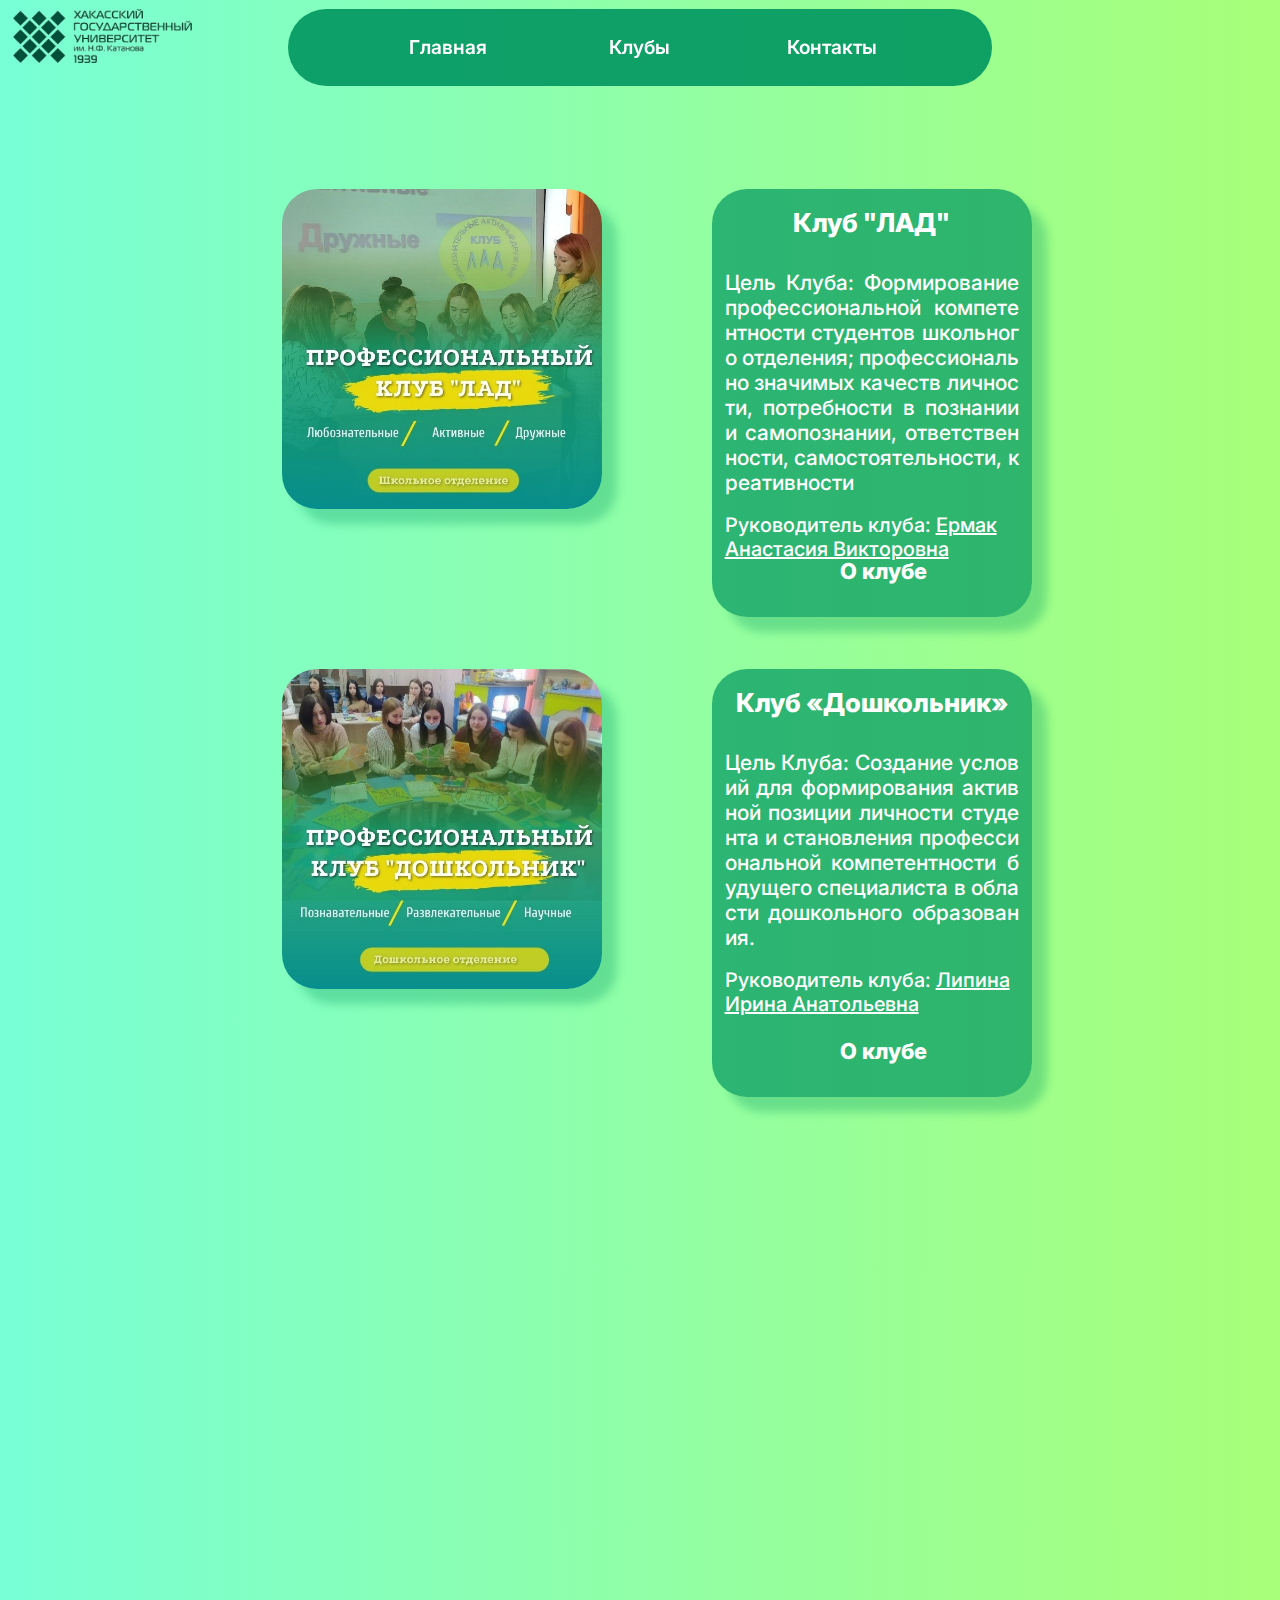
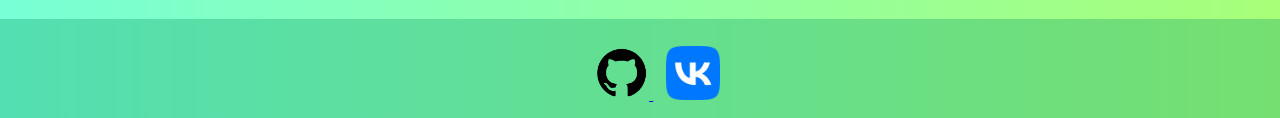
<file: index.html>
<!DOCTYPE html>
<html lang="ru-RU">
<head>
    <meta name="viewport" content="width=device-width, initial-scale=1">
    <link rel="stylesheet" href="assets/css/mystyle.css">
    <link rel="stylesheet" href="assets/fonts/gilroy.css">
    <link rel="stylesheet" href="assets/fonts/stylesheet.css">
    <link rel="preconnect" href="https://fonts.googleapis.com">
    <link rel="preconnect" href="https://fonts.gstatic.com" crossorigin>
    <link href="https://fonts.googleapis.com/css2?family=Inter:wght@400;600&display=swap" rel="stylesheet">
    <meta charset="UTF-8">
    <title>Клубы КПОИиП</title>
</head>
<body>
    <header id="mainHeader">
        <a href="https://khsu.ru/">
            <img src="assets/images/khsu_logo-transformed.png" class="logo">
        </a>
        <nav class="navigator">
            <a href="#start" class="nav_buttons">Главная</a>
            <a href="#clubs" class="nav_buttons">Клубы</a>
            <a href="#contacts" class="nav_buttons">Контакты</a>
        </nav>
    </header>
    <div class="main" id="clubs">
        <div class="club-main">
            <img class="club-img" src="assets/images/lad_photo.jpg">
            <div class="club-block">
                <div class="club-name">Клуб "ЛАД"</div>
                <div class="club-info">Цель Клуба: Формирование профессиональной компетентности студентов школьного отделения; профессионально значимых
                    качеств личности, потребности в познании и самопознании,
                    ответственности, самостоятельности, креативности</div>
                <div class="club-ruk">Руководитель клуба:
                    <a class="club-ruk" href="https://vk.com/anabelermak">Ермак Анастасия Викторовна</a>
                </div>
                <a href="lad_page.html" class="club_button" title="Нажми, для получения подробной информации о клубе">О клубе</a>
            </div>
        </div>
        <div class="club-main">
            <img class="club-img" src="assets/images/doshkolnik_photo.jpg">
            <div class="club-block">
                <div class="club-name">Клуб «Дошкольник»</div>
                <div class="club-info">Цель Клуба: Создание условий для формирования активной позиции
                    личности студента и становления профессиональной компетентности будущего специалиста в области
                    дошкольного образования.
                </div>
                <div class="club-ruk">Руководитель клуба: 
                    <a class="club-ruk" href="https://vk.com/id452156528">Липина Ирина Анатольевна</a>
                </div>
                <a href="doschoolnick_page.html" class="club_button" title="Нажми, для получения подробной информации о клубе">О клубе</a>
            </div>
        </div>
        <div class="club-main">
            <img class="club-img" src="assets/images/urist_photo.jpg">
            <div class="club-block">
                <div class="club-name">Клуб «Юрист»</div>
                <div class="club-info">Цель Клуба: Создание дополнительных условий для формирования необходимых
                    профессиональных компетенций у студентов-правоведов.
                </div>
                <div class="club-ruk">Руководитель клуба: 
                    <a class="club-ruk" href="https://vk.com/id403610616">Федоров Александр Павлович</a>
                </div>
                <a href="" class="club_button" title="Нажми, для получения подробной информации о клубе">О клубе</a>
            </div>
        </div>
    </div>
    <footer>
        <div class="icons" id="contacts">
            <a href="https://github.com/Pixiemay/KHSUClubs" class="footer-icon">
                <img src="/assets/icons/github-icon.png" class="icon" title="Github сайта">
            </a>
            <a href="https://vk.com/pixiemay" class="footer-icon">
                <img src="/assets/icons/vk-icon.png" class="icon" title="VK разработчика">
            </a>
        </div>
    </footer>
    <script src="/assets/js/header.js"></script>
    <script src="/assets/js/script.js"></script>
</body>
</html>
</file>
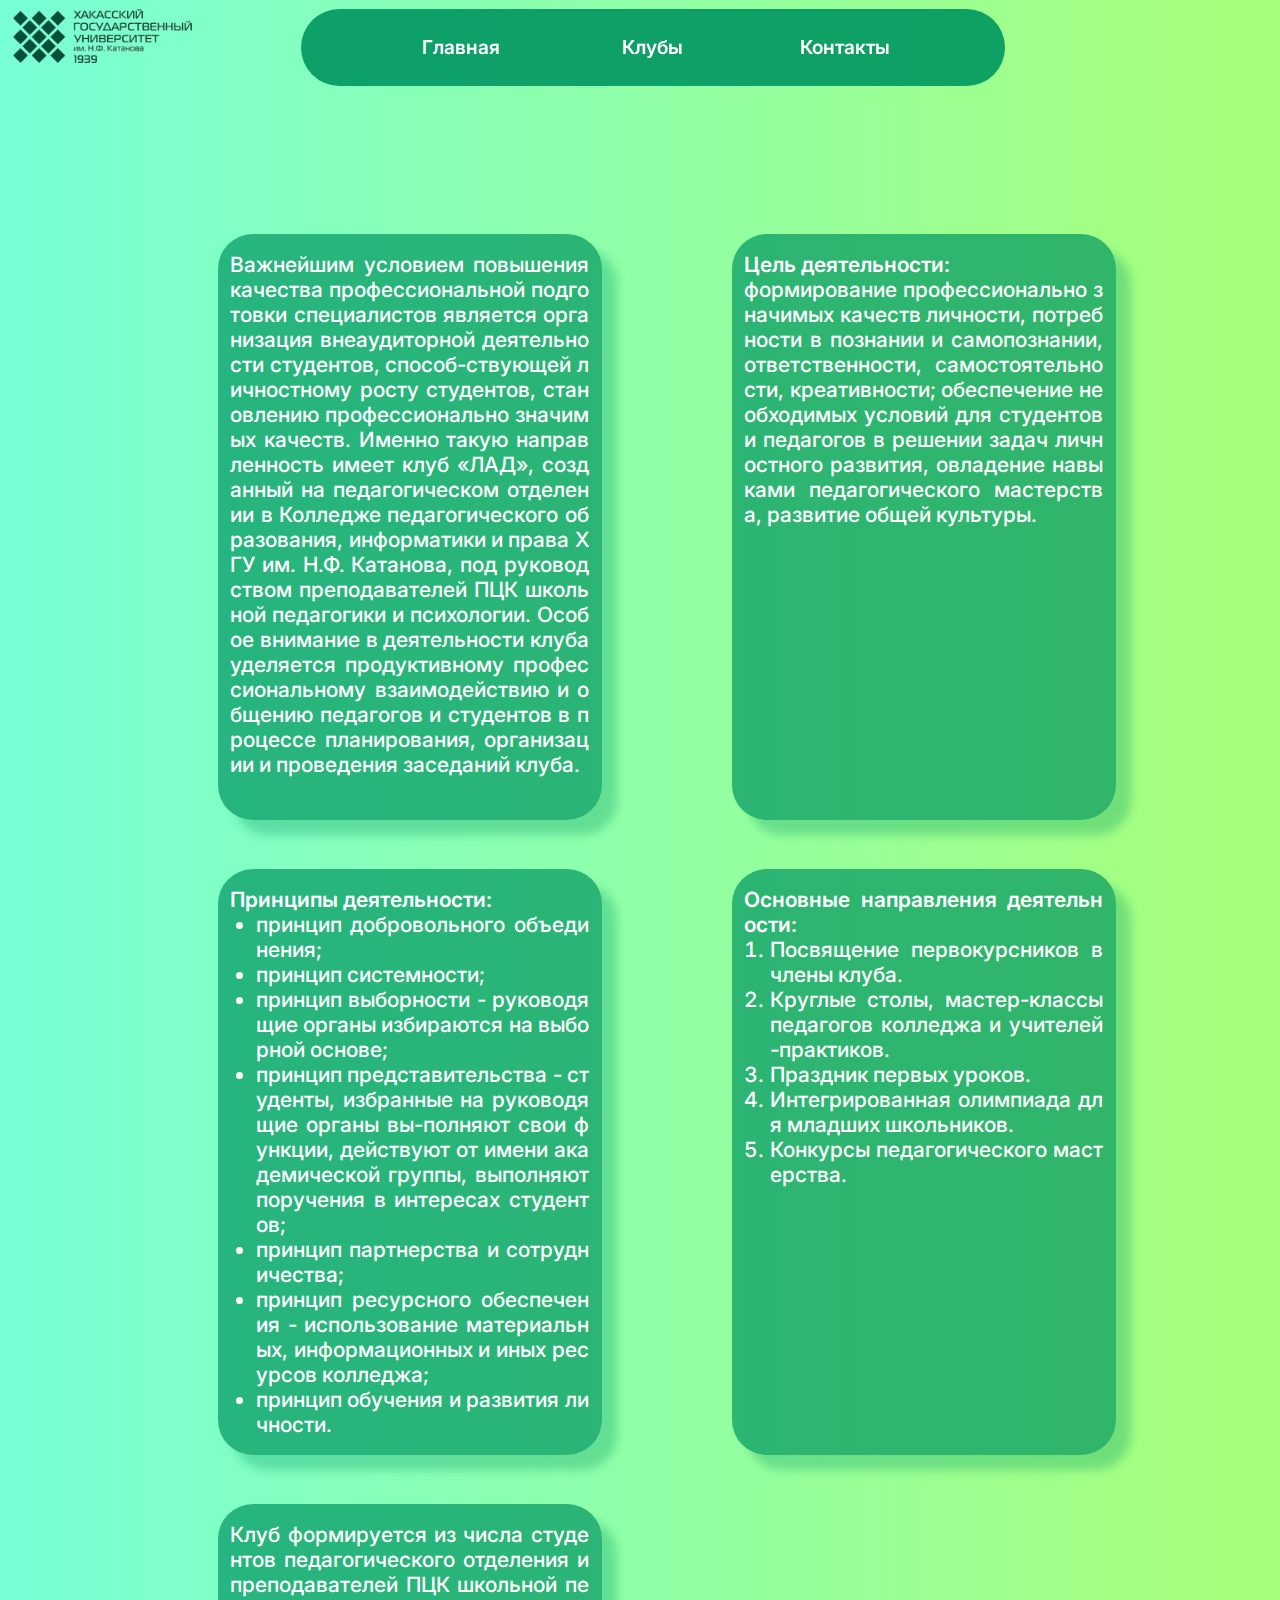
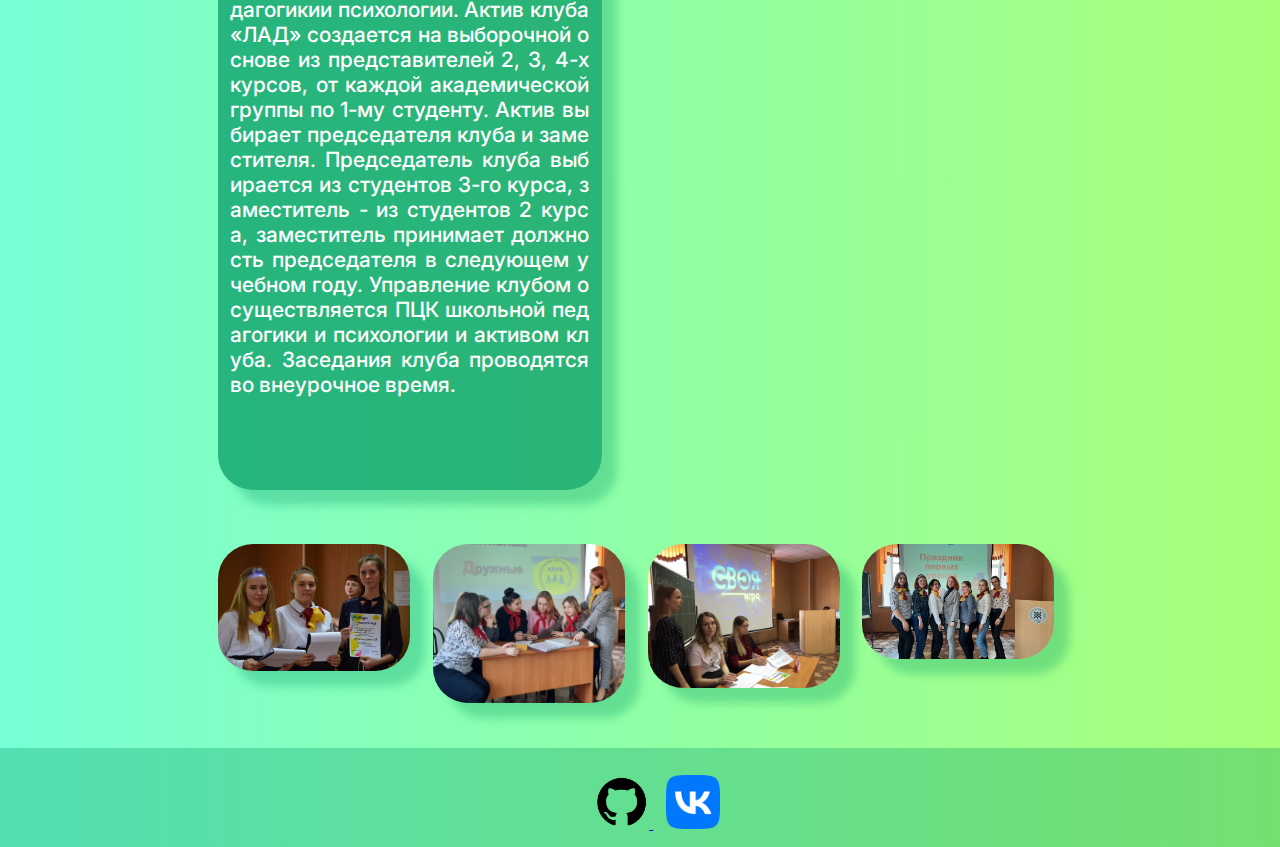
<file: lad_page.html>
<!DOCTYPE html>
<html lang="ru-RU">
<head>
    <meta name="viewport" content="width=device-width, initial-scale=1">
    <link rel="stylesheet" href="assets/css/lad_page.css">
    <link rel="stylesheet" href="assets/fonts/gilroy.css">
    <link rel="stylesheet" href="assets/fonts/stylesheet.css">
    <link rel="preconnect" href="https://fonts.googleapis.com">
    <link rel="preconnect" href="https://fonts.gstatic.com" crossorigin>
    <link href="https://fonts.googleapis.com/css2?family=Inter:wght@400;600&display=swap" rel="stylesheet">
    <meta charset="UTF-8">
    <title>Клуб "ЛАД"</title>
</head>
<body>
    <header id="mainHeader">
        <a href="https://khsu.ru/">
            <img src="assets/images/khsu_logo-transformed.png" class="logo">
        </a>
        <nav class="navigator">
            <a href="index.html" class="nav_buttons">Главная</a>
            <a href="#clubs" class="nav_buttons">Клубы</a>
            <a href="#contacts" class="nav_buttons">Контакты</a>
        </nav>
    </header>
    <div class="main">
        <div class="club-block">
            <div class="club-info">
                Важнейшим условием повышения качества профессиональной подготовки специалистов является организация внеаудиторной деятельности студентов, способ-ствующей личностному росту студентов, становлению профессионально значимых качеств.
                Именно такую направленность имеет клуб «ЛАД», созданный на педагогическом отделении в Колледже педагогического образования, информатики и права ХГУ им. Н.Ф. Катанова, под руководством преподавателей ПЦК школьной педагогики и психологии.
                Особое внимание в деятельности клуба уделяется продуктивному профессиональному взаимодействию и общению педагогов и студентов в процессе планирования, организации и проведения заседаний клуба.
            </div>
        </div>
        <div class="club-block">
            <div class="club-info">
                <p>Цель деятельности:</p> формирование профессионально значимых качеств личности, потребности в познании и самопознании, ответственности, самостоятельности, креативности;
                обеспечение необходимых условий для студентов и педагогов в решении задач личностного развития, овладение навыками педагогического мастерства, развитие общей культуры.
            </div>
        </div>
        <div class="club-block">
            <div class="club-info">
                <p>Принципы деятельности:</p>
                <ul>
                    <li>принцип добровольного объединения;</li>
                    <li>принцип системности;</li>
                    <li>принцип выборности - руководящие органы избираются на выборной основе;</li>
                    <li>принцип представительства - студенты, избранные на руководящие органы вы-полняют свои функции, действуют от имени академической группы, выполняют поручения в интересах студентов;</li>
                    <li>принцип партнерства и сотрудничества;</li>
                    <li>принцип ресурсного обеспечения - использование материальных, информационных и иных ресурсов колледжа;</li>
                    <li>принцип обучения и развития личности.</li>
                </ul>
            </div>
        </div>
        <div class="club-block">
            <div class="club-info">
                <p>Основные направления деятельности:</p>
                <ol>
                    <li>Посвящение первокурсников в члены клуба.</li>
                    <li>Круглые столы, мастер-классы педагогов колледжа и учителей-практиков.</li>
                    <li>Праздник первых уроков.</li>
                    <li>Интегрированная олимпиада для младших школьников.</li>
                    <li>Конкурсы педагогического мастерства.</li>
                </ol>
            </div>
        </div>
        <div class="club-block">
            <div class="club-info">
                Клуб формируется из числа студентов педагогического отделения и преподавателей ПЦК школьной педагогикии психологии. Актив клуба «ЛАД» создается на выборочной основе из представителей 2, 3, 4-х курсов, от каждой академической группы по 1-му студенту. Актив выбирает председателя клуба и заместителя. Председатель клуба выбирается из студентов 3-го курса, заместитель - из студентов 2 курса, заместитель принимает должность председателя в следующем учебном году. Управление клубом осуществляется ПЦК школьной педагогики и психологии и активом клуба. Заседания клуба проводятся во внеурочное время.
            </div>
        </div>
    </div>
    <div class="photos">
        <img src="assets/images/lad/lad_1.jpg" class="photo">
        <img src="assets/images/lad/lad_2.jpg" class="photo">
        <img src="assets/images/lad/lad_3.jpg" class="photo">
        <img src="assets/images/lad/lad_4.jpg" class="photo">
    </div>
    <footer>
        <div class="icons" id="contacts">
            <a href="https://github.com/Pixiemay/KHSUClubs" class="footer-icon">
                <img src="/assets/icons/github-icon.png" class="icon" title="Github сайта">
            </a>
            <a href="https://vk.com/pixiemay" class="footer-icon">
                <img src="/assets/icons/vk-icon.png" class="icon" title="VK разработчика">
            </a>
        </div>
    </footer>
    <script src="/assets/js/header.js"></script>
</body>
</html>
</file>
<file: assets/css/mystyle.css>
@import url('https://fonts.googleapis.com/css2?family=Poppins:wght@300;400;500;600;700&display=swap');
* {
    box-sizing: border-box;
    font-family: 'Inter', 'Poppins', -apple-system, BlinkMacSystemFont, Inter, Roboto, Helvetica, Arial, sans-serif;
    margin: 0;
    padding: 0;
}
body {/* fallback for old browsers */
    background: linear-gradient(to right, #78ffd6, #a8ff78); /* W3C, IE 10+/ Edge, Firefox 16+, Chrome 26+, Opera 12+, Safari 7+ */
}
header {
    display: flex;
    position: sticky;
    top: 0;
    z-index: 999;
    width: 100vw;
    height: 11vh;
    transition: transform 0.3s ease-in-out; /* Заменили top на transform */
    transform: translateY(0)
}
.header-hidden {
    transform: translateY(-100%);
  }
.content {
    margin-top: 60px; /* чтобы контент не скрывался под header */
    padding: 20px;
  }
.logo {
    width: 14vw;
    display: flex;
    margin-top: 1vh;
    margin-left: 1vw;
}
.navigator {
    display: flex;
    justify-content: center;
    background-color: rgb(0, 150, 95, 0.9);
    border-radius: 3vw;
    margin-left: 7.5vw;
    width: 55vw;
    height: 8.5vh;
    margin-top: 1vh;
    left: 20vw;
}
.nav_buttons {
    width: 15vw;
    height: 1vh;
    line-height: 8.5vh;
    text-align: center;
    text-decoration: none;
    font-weight: 600;
    font-size: 1.5vw;
    color: white;
}
.text-main {
    display: flex;
    color: white;
    margin-bottom: 12vh;
    font-size: 23px;
    font-weight: 600;
    word-break: break-all;
    text-align:justify;
    line-height: 3vh;
    margin-top: 10vh;
    margin-left: 22vw;
    margin-right: 22vw;
}
.main {
    display: flex;
    margin-top: 10vh;
    margin-left: 22vw;
    margin-right: 16vw;
    max-width: 55vw;
    height: 100%;
    gap: 10px;
    flex-direction: column;
}
.club-main {
    display: grid;
    grid-template-columns: 15vh 15vh;
    grid-template-rows: 15vw 10vw;
    row-gap: 100px;
    column-gap: 20px;
    position:relative;
    padding-bottom:50px;
    opacity: 0;
    transform: translateY(20px); /* начальное смещение по вертикали */
    transition: opacity 0.5s ease-in-out, transform 0.5s ease-in-out;
}
.club-img {
    display: flex;
    width: 25vw;
    border-radius: 35px;
    box-shadow: 15px 15px 10px rgb(0, 150, 95, 0.3);
}
.club-block {
    display: flex;
    position: relative;
    padding-bottom: 1vh;
    border-radius: 35px;
    background-color: rgb(0, 150, 95, 0.7);
    margin-left: 21.5vw;
    width: 25vw;
    height: 47.5vh;
    padding-left: 1vw;
    padding-right: 1vw;
    padding-top: 2vh;
    padding-bottom: 2vh;
    flex-direction: column;
    box-shadow: 15px 15px 10px rgb(0, 150, 95, 0.3);
}
.club-name {
    display: flex;
    color: white;
    font-size: 26px;
    font-weight: 800;
    height: 3vh;
    justify-content: center;
}
.club-info {
    display: flex;
    color: white;
    font-size: 21px;
    font-weight: 500;
    margin-top: 4vh;
    word-break: break-all;
    text-align: justify;
}
.club-ruk {
    margin-top: 2vh;
    color: white;
    font-size: 20px;
    font-weight: 500;
    margin-bottom: 2vh;
}
.club_button {
    display: flex;
    margin-top: 7vh;
    padding-top: 1.5vh;
    margin-left: 9vw;
    height: 8vh;
    color: white;
    text-decoration: none;
    font-size: 22px;
    font-weight: 800;
    position: absolute;
    bottom: 0;
}
footer {
    display: flex;
    background-color: rgb(0, 150, 95, 0.3);
    width: 100%;
    height: 11vh;
}
.icons {
    margin-top: 3vh;
    margin-left: 46vw;
}
.footer-icon {
    margin-left: 0.5vw;
    margin-right: 0.5vw;
}
.icon {
    width: 6vh;
}
@media screen and (max-width: 900px) {
    header {
        margin-left: 2.5vw;
    }
    .navigator {
        height: 4vh;
    }
    .nav_buttons {
        margin-top: 1vh;
        height: 2vh;
        line-height: 1.8vh;
        font-size: 2.5vw;
    }
    .logo {
        width: 27vw;
    }
    .main {
        margin: 0 0 0 5vw;
    }
    .club-img {
        border-radius: 15px;
        width: 43vw;
    }
    .club-block {
        width: 45vw;
        height: 20.5vh;
        margin-left: 11vw;
        border-radius: 15px;
    }
    .club-name {
        font-size: 22px;
    }
    .club-info {
        margin-top: 1vh;
        font-size: 16px;
    }
    .club-ruk {
        font-size: 14px;
    }
    .icons {
        margin-left: 38vw;
    }
    .footer-icon {
        margin-left: 1vw;
        margin-right: 1vw;
    }
    .icon {
        width: 5vh;
    }
}
</file>
<file: assets/fonts/gilroy.css>
@font-face {
    font-family: 'Gilroy';
    src: url('Gilroy-Regular.eot');
    src: local('Gilroy Regular'), local('Gilroy-Regular'),
        url('Gilroy-Regular.eot%3F') format('embedded-opentype'),
        url('Gilroy-Regular.woff2') format('woff2'),
        url('Gilroy-Regular.woff') format('woff'),
        url('Gilroy-Regular.ttf') format('truetype');
    font-weight: normal;
    font-style: normal;
}

@font-face {
    font-family: 'Gilroy';
    src: url('Gilroy-ExtraboldItalic.eot');
    src: local('Gilroy Extrabold Italic'), local('Gilroy-ExtraboldItalic'),
        url('Gilroy-ExtraboldItalic.eot%3F') format('embedded-opentype'),
        url('Gilroy-ExtraboldItalic.woff2') format('woff2'),
        url('Gilroy-ExtraboldItalic.woff') format('woff'),
        url('Gilroy-ExtraboldItalic.ttf') format('truetype');
    font-weight: 800;
    font-style: italic;
}

@font-face {
    font-family: 'Gilroy';
    src: url('Gilroy-Bold.eot');
    src: local('Gilroy Bold'), local('Gilroy-Bold'),
        url('Gilroy-Bold.eot%3F') format('embedded-opentype'),
        url('Gilroy-Bold.woff2') format('woff2'),
        url('Gilroy-Bold.woff') format('woff'),
        url('Gilroy-Bold.ttf') format('truetype');
    font-weight: bold;
    font-style: normal;
}

@font-face {
    font-family: 'Gilroy';
    src: url('Gilroy-Black.eot');
    src: local('Gilroy Black'), local('Gilroy-Black'),
        url('Gilroy-Black.eot%3F') format('embedded-opentype'),
        url('Gilroy-Black.woff2') format('woff2'),
        url('Gilroy-Black.woff') format('woff'),
        url('Gilroy-Black.ttf') format('truetype');
    font-weight: 900;
    font-style: normal;
}

@font-face {
    font-family: 'Gilroy';
    src: url('Gilroy-Light.eot');
    src: local('Gilroy Light'), local('Gilroy-Light'),
        url('Gilroy-Light.eot%3F') format('embedded-opentype'),
        url('Gilroy-Light.woff2') format('woff2'),
        url('Gilroy-Light.woff') format('woff'),
        url('Gilroy-Light.ttf') format('truetype');
    font-weight: 300;
    font-style: normal;
}

@font-face {
    font-family: 'Gilroy';
    src: url('Gilroy-Semibold.eot');
    src: local('Gilroy Semibold'), local('Gilroy-Semibold'),
        url('Gilroy-Semibold.eot%3F') format('embedded-opentype'),
        url('Gilroy-Semibold.woff2') format('woff2'),
        url('Gilroy-Semibold.woff') format('woff'),
        url('Gilroy-Semibold.ttf') format('truetype');
    font-weight: 600;
    font-style: normal;
}

@font-face {
    font-family: 'Gilroy';
    src: url('Gilroy-Medium.eot');
    src: local('Gilroy Medium'), local('Gilroy-Medium'),
        url('Gilroy-Medium.eot%3F') format('embedded-opentype'),
        url('Gilroy-Medium.woff2') format('woff2'),
        url('Gilroy-Medium.woff') format('woff'),
        url('Gilroy-Medium.ttf') format('truetype');
    font-weight: 500;
    font-style: normal;
}

@font-face {
    font-family: 'Gilroy';
    src: url('Gilroy-MediumItalic.eot');
    src: local('Gilroy Medium Italic'), local('Gilroy-MediumItalic'),
        url('Gilroy-MediumItalic.eot%3F') format('embedded-opentype'),
        url('Gilroy-MediumItalic.woff2') format('woff2'),
        url('Gilroy-MediumItalic.woff') format('woff'),
        url('Gilroy-MediumItalic.ttf') format('truetype');
    font-weight: 500;
    font-style: italic;
}

@font-face {
    font-family: 'Gilroy';
    src: url('Gilroy-BlackItalic.eot');
    src: local('Gilroy Black Italic'), local('Gilroy-BlackItalic'),
        url('Gilroy-BlackItalic.eot%3F') format('embedded-opentype'),
        url('Gilroy-BlackItalic.woff2') format('woff2'),
        url('Gilroy-BlackItalic.woff') format('woff'),
        url('Gilroy-BlackItalic.ttf') format('truetype');
    font-weight: 900;
    font-style: italic;
}

@font-face {
    font-family: 'Gilroy';
    src: url('Gilroy-UltraLight.eot');
    src: local('Gilroy UltraLight'), local('Gilroy-UltraLight'),
        url('Gilroy-UltraLight.eot%3F') format('embedded-opentype'),
        url('Gilroy-UltraLight.woff2') format('woff2'),
        url('Gilroy-UltraLight.woff') format('woff'),
        url('Gilroy-UltraLight.ttf') format('truetype');
    font-weight: 200;
    font-style: normal;
}

@font-face {
    font-family: 'Gilroy';
    src: url('Gilroy-RegularItalic.eot');
    src: local('Gilroy Regular Italic'), local('Gilroy-RegularItalic'),
        url('Gilroy-RegularItalic.eot%3F') format('embedded-opentype'),
        url('Gilroy-RegularItalic.woff2') format('woff2'),
        url('Gilroy-RegularItalic.woff') format('woff'),
        url('Gilroy-RegularItalic.ttf') format('truetype');
    font-weight: normal;
    font-style: italic;
}

@font-face {
    font-family: 'Gilroy';
    src: url('Gilroy-SemiboldItalic.eot');
    src: local('Gilroy Semibold Italic'), local('Gilroy-SemiboldItalic'),
        url('Gilroy-SemiboldItalic.eot%3F') format('embedded-opentype'),
        url('Gilroy-SemiboldItalic.woff2') format('woff2'),
        url('Gilroy-SemiboldItalic.woff') format('woff'),
        url('Gilroy-SemiboldItalic.ttf') format('truetype');
    font-weight: 600;
    font-style: italic;
}

@font-face {
    font-family: 'Gilroy';
    src: url('Gilroy-HeavyItalic.eot');
    src: local('Gilroy Heavy Italic'), local('Gilroy-HeavyItalic'),
        url('Gilroy-HeavyItalic.eot%3F') format('embedded-opentype'),
        url('Gilroy-HeavyItalic.woff2') format('woff2'),
        url('Gilroy-HeavyItalic.woff') format('woff'),
        url('Gilroy-HeavyItalic.ttf') format('truetype');
    font-weight: 900;
    font-style: italic;
}

@font-face {
    font-family: 'Gilroy';
    src: url('Gilroy-Extrabold.eot');
    src: local('Gilroy Extrabold'), local('Gilroy-Extrabold'),
        url('Gilroy-Extrabold.eot%3F') format('embedded-opentype'),
        url('Gilroy-Extrabold.woff2') format('woff2'),
        url('Gilroy-Extrabold.woff') format('woff'),
        url('Gilroy-Extrabold.ttf') format('truetype');
    font-weight: 800;
    font-style: normal;
}

@font-face {
    font-family: 'Gilroy';
    src: url('Gilroy-BoldItalic.eot');
    src: local('Gilroy Bold Italic'), local('Gilroy-BoldItalic'),
        url('Gilroy-BoldItalic.eot%3F') format('embedded-opentype'),
        url('Gilroy-BoldItalic.woff2') format('woff2'),
        url('Gilroy-BoldItalic.woff') format('woff'),
        url('Gilroy-BoldItalic.ttf') format('truetype');
    font-weight: bold;
    font-style: italic;
}

@font-face {
    font-family: 'Gilroy';
    src: url('Gilroy-UltraLightItalic.eot');
    src: local('Gilroy UltraLight Italic'), local('Gilroy-UltraLightItalic'),
        url('Gilroy-UltraLightItalic.eot%3F') format('embedded-opentype'),
        url('Gilroy-UltraLightItalic.woff2') format('woff2'),
        url('Gilroy-UltraLightItalic.woff') format('woff'),
        url('Gilroy-UltraLightItalic.ttf') format('truetype');
    font-weight: 200;
    font-style: italic;
}

@font-face {
    font-family: 'Gilroy';
    src: url('Gilroy-LightItalic.eot');
    src: local('Gilroy Light Italic'), local('Gilroy-LightItalic'),
        url('Gilroy-LightItalic.eot%3F') format('embedded-opentype'),
        url('Gilroy-LightItalic.woff2') format('woff2'),
        url('Gilroy-LightItalic.woff') format('woff'),
        url('Gilroy-LightItalic.ttf') format('truetype');
    font-weight: 300;
    font-style: italic;
}

@font-face {
    font-family: 'Gilroy';
    src: url('Gilroy-Heavy.eot');
    src: local('Gilroy Heavy'), local('Gilroy-Heavy'),
        url('Gilroy-Heavy.eot%3F') format('embedded-opentype'),
        url('Gilroy-Heavy.woff2') format('woff2'),
        url('Gilroy-Heavy.woff') format('woff'),
        url('Gilroy-Heavy.ttf') format('truetype');
    font-weight: 900;
    font-style: normal;
}

@font-face {
    font-family: 'Gilroy';
    src: url('Gilroy-Thin.eot');
    src: local('Gilroy Thin'), local('Gilroy-Thin'),
        url('Gilroy-Thin.eot%3F') format('embedded-opentype'),
        url('Gilroy-Thin.woff2') format('woff2'),
        url('Gilroy-Thin.woff') format('woff'),
        url('Gilroy-Thin.ttf') format('truetype');
    font-weight: 100;
    font-style: normal;
}

@font-face {
    font-family: 'Gilroy';
    src: url('Gilroy-ThinItalic.eot');
    src: local('Gilroy Thin Italic'), local('Gilroy-ThinItalic'),
        url('Gilroy-ThinItalic.eot%3F') format('embedded-opentype'),
        url('Gilroy-ThinItalic.woff2') format('woff2'),
        url('Gilroy-ThinItalic.woff') format('woff'),
        url('Gilroy-ThinItalic.ttf') format('truetype');
    font-weight: 100;
    font-style: italic;
}
</file>
<file: assets/fonts/stylesheet.css>
@font-face {
    font-family: 'TT Norms';
    src: url('TTNorms-Bold.eot');
    src: local('TT Norms Bold'), local('TTNorms-Bold'),
        url('TTNorms-Bold.eot?#iefix') format('embedded-opentype'),
        url('TTNorms-Bold.woff2') format('woff2'),
        url('TTNorms-Bold.woff') format('woff'),
        url('TTNorms-Bold.ttf') format('truetype');
    font-weight: bold;
    font-style: normal;
}

@font-face {
    font-family: 'TT Norms';
    src: url('TTNorms-ThinItalic.eot');
    src: local('TT Norms Thin Italic'), local('TTNorms-ThinItalic'),
        url('TTNorms-ThinItalic.eot?#iefix') format('embedded-opentype'),
        url('TTNorms-ThinItalic.woff2') format('woff2'),
        url('TTNorms-ThinItalic.woff') format('woff'),
        url('TTNorms-ThinItalic.ttf') format('truetype');
    font-weight: 100;
    font-style: italic;
}

@font-face {
    font-family: 'TT Norms';
    src: url('TTNorms-Thin.eot');
    src: local('TT Norms Thin'), local('TTNorms-Thin'),
        url('TTNorms-Thin.eot?#iefix') format('embedded-opentype'),
        url('TTNorms-Thin.woff2') format('woff2'),
        url('TTNorms-Thin.woff') format('woff'),
        url('TTNorms-Thin.ttf') format('truetype');
    font-weight: 100;
    font-style: normal;
}

@font-face {
    font-family: 'TT Norms';
    src: url('TTNorms-LightItalic.eot');
    src: local('TT Norms Light Italic'), local('TTNorms-LightItalic'),
        url('TTNorms-LightItalic.eot?#iefix') format('embedded-opentype'),
        url('TTNorms-LightItalic.woff2') format('woff2'),
        url('TTNorms-LightItalic.woff') format('woff'),
        url('TTNorms-LightItalic.ttf') format('truetype');
    font-weight: 300;
    font-style: italic;
}

@font-face {
    font-family: 'TT Norms';
    src: url('TTNorms-ExtraBoldItalic.eot');
    src: local('TT Norms ExtraBold Italic'), local('TTNorms-ExtraBoldItalic'),
        url('TTNorms-ExtraBoldItalic.eot?#iefix') format('embedded-opentype'),
        url('TTNorms-ExtraBoldItalic.woff2') format('woff2'),
        url('TTNorms-ExtraBoldItalic.woff') format('woff'),
        url('TTNorms-ExtraBoldItalic.ttf') format('truetype');
    font-weight: 800;
    font-style: italic;
}

@font-face {
    font-family: 'TT Norms';
    src: url('TTNorms-Italic.eot');
    src: local('TT Norms Italic'), local('TTNorms-Italic'),
        url('TTNorms-Italic.eot?#iefix') format('embedded-opentype'),
        url('TTNorms-Italic.woff2') format('woff2'),
        url('TTNorms-Italic.woff') format('woff'),
        url('TTNorms-Italic.ttf') format('truetype');
    font-weight: normal;
    font-style: italic;
}

@font-face {
    font-family: 'TT Norms';
    src: url('TTNorms-ExtraLight.eot');
    src: local('TT Norms ExtraLight'), local('TTNorms-ExtraLight'),
        url('TTNorms-ExtraLight.eot?#iefix') format('embedded-opentype'),
        url('TTNorms-ExtraLight.woff2') format('woff2'),
        url('TTNorms-ExtraLight.woff') format('woff'),
        url('TTNorms-ExtraLight.ttf') format('truetype');
    font-weight: 200;
    font-style: normal;
}

@font-face {
    font-family: 'TT Norms';
    src: url('TTNorms-HeavyItalic.eot');
    src: local('TT Norms Heavy Italic'), local('TTNorms-HeavyItalic'),
        url('TTNorms-HeavyItalic.eot?#iefix') format('embedded-opentype'),
        url('TTNorms-HeavyItalic.woff2') format('woff2'),
        url('TTNorms-HeavyItalic.woff') format('woff'),
        url('TTNorms-HeavyItalic.ttf') format('truetype');
    font-weight: 900;
    font-style: italic;
}

@font-face {
    font-family: 'TT Norms';
    src: url('TTNorms-MediumItalic.eot');
    src: local('TT Norms Medium Italic'), local('TTNorms-MediumItalic'),
        url('TTNorms-MediumItalic.eot?#iefix') format('embedded-opentype'),
        url('TTNorms-MediumItalic.woff2') format('woff2'),
        url('TTNorms-MediumItalic.woff') format('woff'),
        url('TTNorms-MediumItalic.ttf') format('truetype');
    font-weight: 500;
    font-style: italic;
}

@font-face {
    font-family: 'TT Norms';
    src: url('TTNorms-BoldItalic.eot');
    src: local('TT Norms Bold Italic'), local('TTNorms-BoldItalic'),
        url('TTNorms-BoldItalic.eot?#iefix') format('embedded-opentype'),
        url('TTNorms-BoldItalic.woff2') format('woff2'),
        url('TTNorms-BoldItalic.woff') format('woff'),
        url('TTNorms-BoldItalic.ttf') format('truetype');
    font-weight: bold;
    font-style: italic;
}

@font-face {
    font-family: 'TT Norms';
    src: url('TTNorms-Heavy.eot');
    src: local('TT Norms Heavy'), local('TTNorms-Heavy'),
        url('TTNorms-Heavy.eot?#iefix') format('embedded-opentype'),
        url('TTNorms-Heavy.woff2') format('woff2'),
        url('TTNorms-Heavy.woff') format('woff'),
        url('TTNorms-Heavy.ttf') format('truetype');
    font-weight: 900;
    font-style: normal;
}

@font-face {
    font-family: 'TT Norms';
    src: url('TTNorms-Light.eot');
    src: local('TT Norms Light'), local('TTNorms-Light'),
        url('TTNorms-Light.eot?#iefix') format('embedded-opentype'),
        url('TTNorms-Light.woff2') format('woff2'),
        url('TTNorms-Light.woff') format('woff'),
        url('TTNorms-Light.ttf') format('truetype');
    font-weight: 300;
    font-style: normal;
}

@font-face {
    font-family: 'TT Norms';
    src: url('TTNorms-Medium.eot');
    src: local('TT Norms Medium'), local('TTNorms-Medium'),
        url('TTNorms-Medium.eot?#iefix') format('embedded-opentype'),
        url('TTNorms-Medium.woff2') format('woff2'),
        url('TTNorms-Medium.woff') format('woff'),
        url('TTNorms-Medium.ttf') format('truetype');
    font-weight: 500;
    font-style: normal;
}

@font-face {
    font-family: 'TT Norms';
    src: url('TTNorms-ExtraBold.eot');
    src: local('TT Norms ExtraBold'), local('TTNorms-ExtraBold'),
        url('TTNorms-ExtraBold.eot?#iefix') format('embedded-opentype'),
        url('TTNorms-ExtraBold.woff2') format('woff2'),
        url('TTNorms-ExtraBold.woff') format('woff'),
        url('TTNorms-ExtraBold.ttf') format('truetype');
    font-weight: 800;
    font-style: normal;
}

@font-face {
    font-family: 'TT Norms';
    src: url('TTNorms-ExtraLightItalic.eot');
    src: local('TT Norms ExtraLight Italic'), local('TTNorms-ExtraLightItalic'),
        url('TTNorms-ExtraLightItalic.eot?#iefix') format('embedded-opentype'),
        url('TTNorms-ExtraLightItalic.woff2') format('woff2'),
        url('TTNorms-ExtraLightItalic.woff') format('woff'),
        url('TTNorms-ExtraLightItalic.ttf') format('truetype');
    font-weight: 200;
    font-style: italic;
}

@font-face {
    font-family: 'TT Norms';
    src: url('TTNorms-Regular.eot');
    src: local('TT Norms Regular'), local('TTNorms-Regular'),
        url('TTNorms-Regular.eot?#iefix') format('embedded-opentype'),
        url('TTNorms-Regular.woff2') format('woff2'),
        url('TTNorms-Regular.woff') format('woff'),
        url('TTNorms-Regular.ttf') format('truetype');
    font-weight: normal;
    font-style: normal;
}

@font-face {
    font-family: 'TT Norms';
    src: url('TTNorms-BlackItalic.eot');
    src: local('TT Norms Black Italic'), local('TTNorms-BlackItalic'),
        url('TTNorms-BlackItalic.eot?#iefix') format('embedded-opentype'),
        url('TTNorms-BlackItalic.woff2') format('woff2'),
        url('TTNorms-BlackItalic.woff') format('woff'),
        url('TTNorms-BlackItalic.ttf') format('truetype');
    font-weight: 900;
    font-style: italic;
}

@font-face {
    font-family: 'TT Norms';
    src: url('TTNorms-Black.eot');
    src: local('TT Norms Black'), local('TTNorms-Black'),
        url('TTNorms-Black.eot?#iefix') format('embedded-opentype'),
        url('TTNorms-Black.woff2') format('woff2'),
        url('TTNorms-Black.woff') format('woff'),
        url('TTNorms-Black.ttf') format('truetype');
    font-weight: 900;
    font-style: normal;
}
</file>
<file: assets/css/lad_page.css>
@import url('https://fonts.googleapis.com/css2?family=Poppins:wght@300;400;500;600;700&display=swap');
* {
    box-sizing: border-box;
    font-family: 'Inter', 'Poppins', -apple-system, BlinkMacSystemFont, Inter, Roboto, Helvetica, Arial, sans-serif;
    margin: 0;
    padding: 0;
}
body {/* fallback for old browsers */
    background: linear-gradient(to right, #78ffd6, #a8ff78); /* W3C, IE 10+/ Edge, Firefox 16+, Chrome 26+, Opera 12+, Safari 7+ */
}
header {
    display: flex;
    position: sticky;
    top: 0;
    z-index: 999;
    width: 100vw;
    height: 11vh;
    transition: transform 0.3s ease-in-out; /* Заменили top на transform */
    transform: translateY(0)
}
.header-hidden {
    transform: translateY(-100%);
  }
.content {
    margin-top: 60px; /* чтобы контент не скрывался под header */
    padding: 20px;
  }
.logo {
    width: 14vw;
    display: flex;
    margin-top: 1vh;
    margin-left: 1vw;
}
.navigator {
    display: flex;
    justify-content: center;
    background-color: rgb(0, 150, 95, 0.9);
    border-radius: 3vw;
    margin-left: 8.5vw;
    width: 55vw;
    height: 8.5vh;
    margin-top: 1vh;
    left: 20vw;
}
.nav_buttons {
    width: 15vw;
    height: 1vh;
    line-height: 8.5vh;
    text-align: center;
    text-decoration: none;
    font-weight: 600;
    font-size: 1.5vw;
    color: white;
}
.text-main {
    display: flex;
    color: white;
    margin-bottom: 12vh;
    font-size: 23px;
    font-weight: 600;
    word-break: break-all;
    text-align:justify;
    line-height: 3vh;
    margin-top: 10vh;
    margin-left: 22vw;
    margin-right: 22vw;
}
.main {
    margin-top: 15vh;
    margin-left: 17vw;
    margin-right: 5vw;
    max-width: 30vw;
    height: 100%;
    gap: 10px;
    display: grid;
    grid-template-columns: 1fr 1fr;
    grid-template-rows: 1fr 1fr;
    grid-auto-rows: 1fr;
    gap: 40px 130px;
    grid-auto-flow: row;
    grid-template-areas:
    ". ."
    ". .";
}
.photos {
    display: grid;
    grid-template-columns: 1fr 1fr 1fr 1fr;
    grid-template-rows: 1fr;
    gap: 0px 15px;
    grid-auto-flow: row;
    grid-template-areas:
    ". . . .";
    margin-left: 17vw;
    margin-right: 17vw;
    margin-top: 5vh;
    margin-bottom: 5vh;
}
.photo {
    width: 15vw;
    border-radius: 35px;
    box-shadow: 15px 15px 10px rgb(0, 150, 95, 0.3);
}
.club-block {
    display: flex;
    border-radius: 35px;
    background-color: rgb(0, 150, 95, 0.7);
    width: 30vw;
    padding-left: 1vw;
    padding-right: 1vw;
    padding-top: 2vh;
    padding-bottom: 2vh;
    margin-bottom: 1vh;
    box-shadow: 15px 15px 10px rgb(0, 150, 95, 0.3);
}
.club-name {
    display: flex;
    color: white;
    font-size: 26px;
    font-weight: 800;
    height: 3vh;
    justify-content: center;
}
.club-info {
    display: flex;
    color: white;
    font-size: 21px;
    font-weight: 500;
    word-break: break-all;
    text-align: justify;
    flex-direction: column;
}
p {
    font-weight: 600;
}
li {
    margin-left: 2vw;
}
dd {
    margin-bottom: 0.5vh;
}
.club-ruk {
    margin-top: 2vh;
    color: white;
    font-size: 20px;
    font-weight: 600;
    margin-bottom: 2vh;
}
footer {
    display: flex;
    background-color: rgb(0, 150, 95, 0.3);
    width: 100%;
    height: 11vh;
}
.icons {
    margin-top: 3vh;
    margin-left: 46vw;
}
.footer-icon {
    margin-left: 0.5vw;
    margin-right: 0.5vw;
}
.icon {
    width: 6vh;
}
@media screen and (max-width: 900px) {
    header {
        margin-left: 2.5vw;
    }
    .navigator {
        height: 4vh;
    }
    .nav_buttons {
        margin-top: 1vh;
        height: 2vh;
        line-height: 1.8vh;
        font-size: 2.5vw;
    }
    .logo {
        width: 27vw;
    }
    .main {
        margin: 0 0 0 5vw;
    }
    .club-img {
        border-radius: 15px;
        width: 43vw;
    }
    .club-block {
        width: 45vw;
        height: 20.5vh;
        margin-left: 11vw;
        border-radius: 15px;
    }
    .club-name {
        font-size: 22px;
    }
    .club-info {
        margin-top: 1vh;
        font-size: 16px;
    }
    .club-ruk {
        font-size: 14px;
    }
    .icons {
        margin-left: 38vw;
    }
    .footer-icon {
        margin-left: 1vw;
        margin-right: 1vw;
    }
    .icon {
        width: 5vh;
    }
}
</file>
